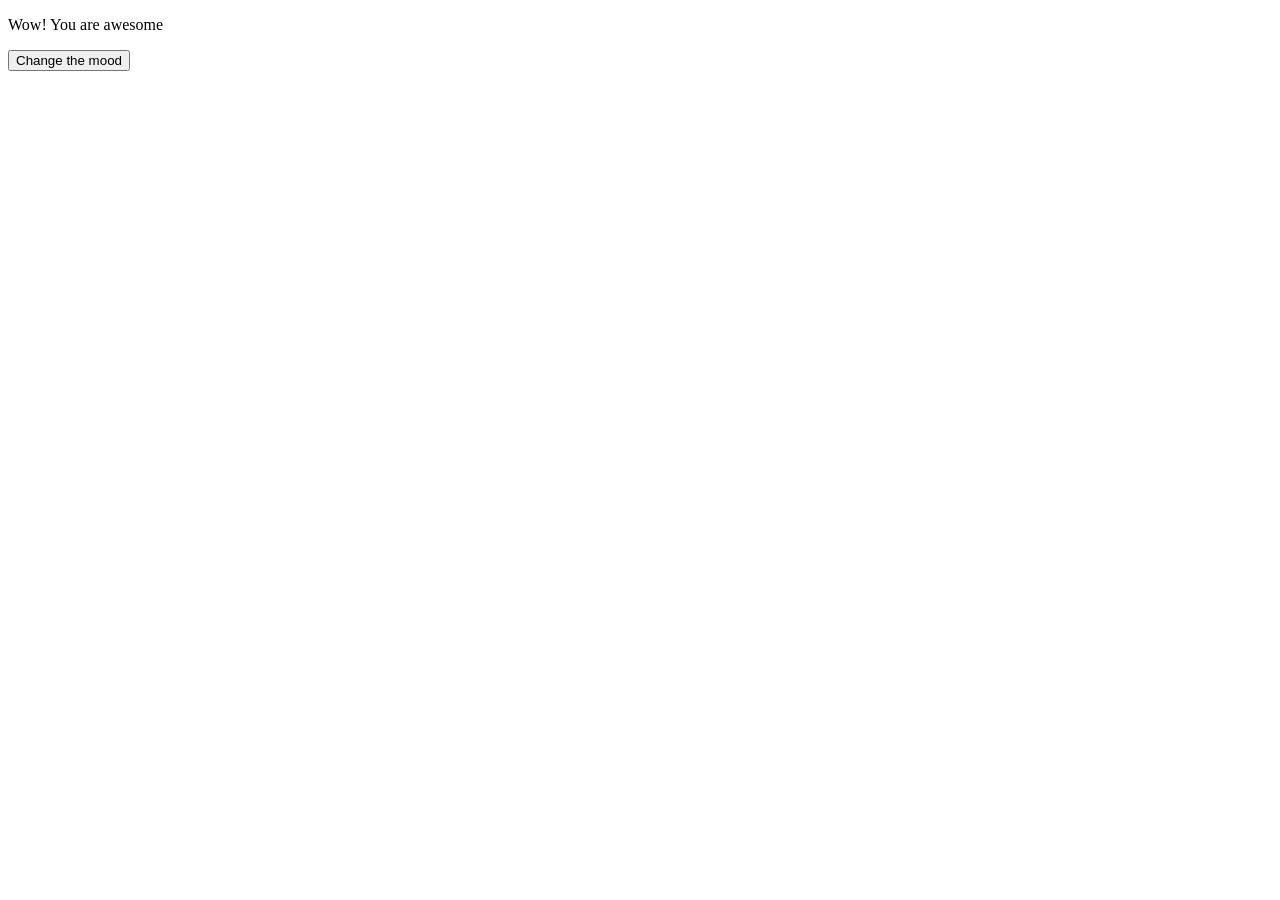
<file: dom1.html>
<!DOCTYPE html>
<html lang="en">
<head>
    <meta charset="UTF-8">
    <meta name="viewport" content="width=device-width, initial-scale=1.0">
    <title>DOM1</title>
</head>
<body>
    <p id="para">Wow! You are awesome</p>
    <button id="change">Change the mood</button>
   
<script>
    const line = document.getElementById('para');
    const button = document.getElementById('change');
    button.addEventListener(
        'click' , () => {
            line.innerText = "You are a fool";
        } 
        )
       
</script>
</body>
</html>
</file>
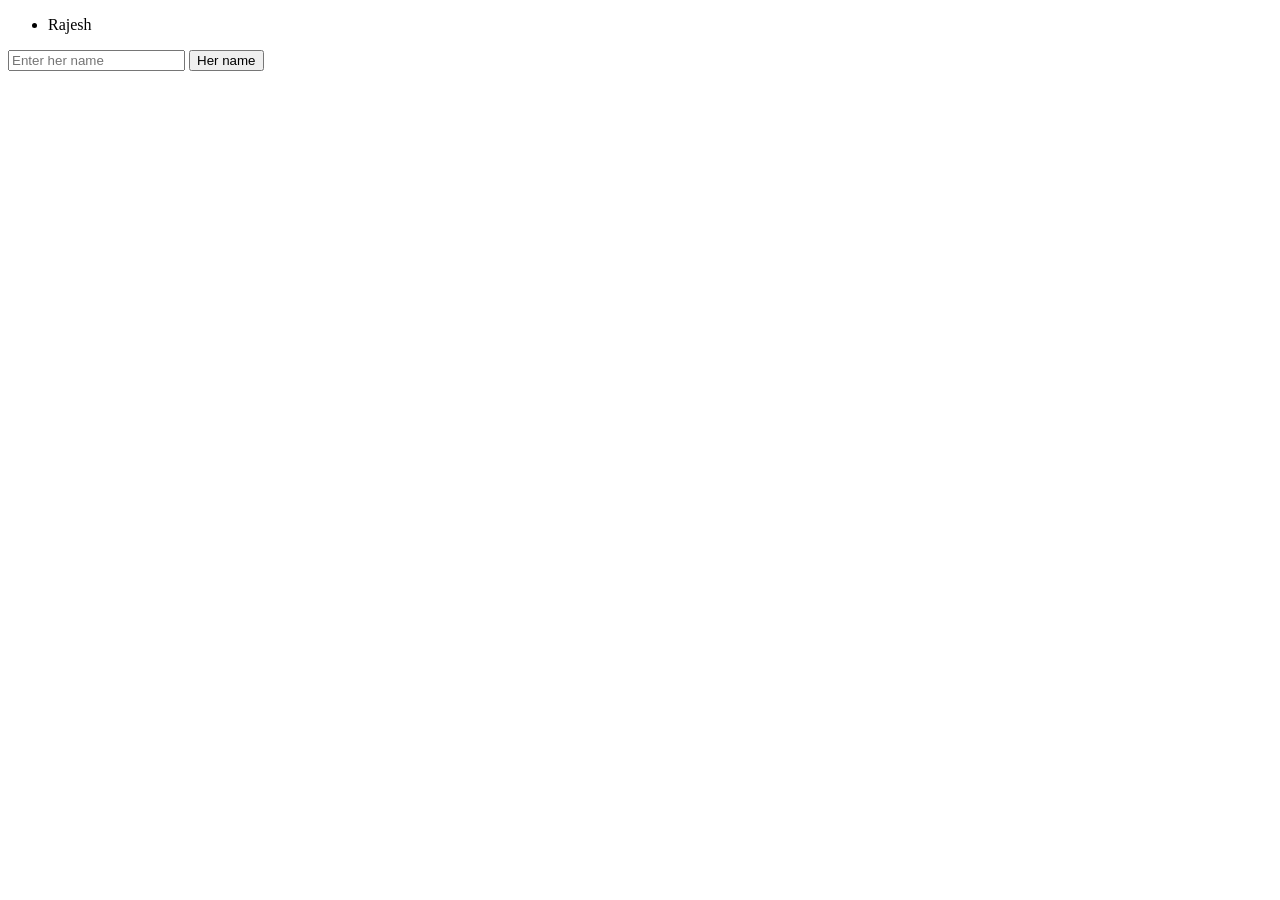
<file: dom2.html>
<!DOCTYPE html>
<html lang="en">
<head>
    <meta charset="UTF-8">
    <meta name="viewport" content="width=device-width, initial-scale=1.0">
    <title>Document</title>
</head>
<body>
     <ul id="list">
        <li>Rajesh</li>
    </ul>
    <input type="text" placeholder="Enter her name" id="GF">
    <button onclick="addHer()">Her name</button>
    <script>
        
         function addHer()  {
            let gf = document.getElementById('GF').value;
            if(gf){
            const li = document.createElement("li");
            li.innerText = gf;
            document.getElementById('list').appendChild(li);
         }}
    </script>
</body>
</html>
</file>
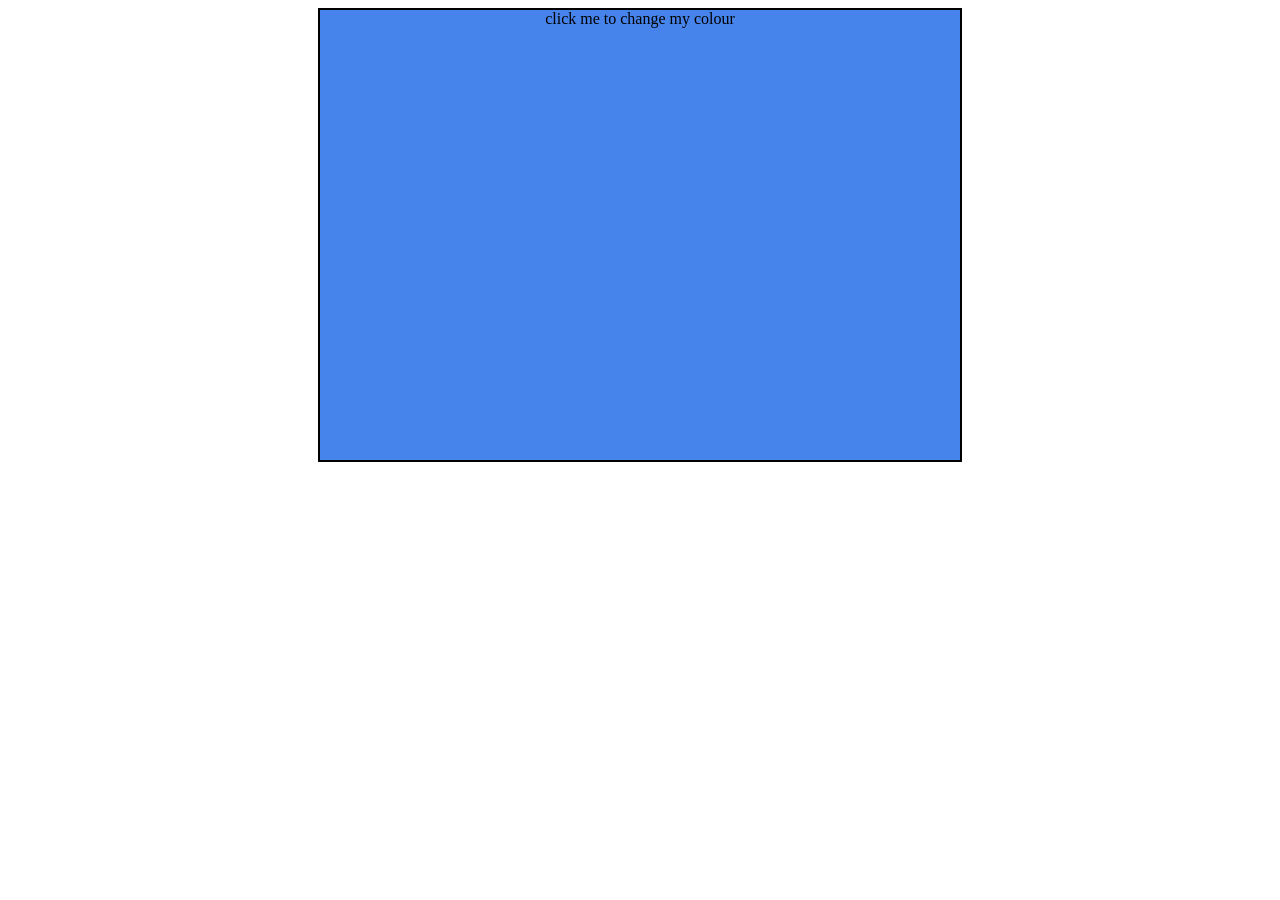
<file: randomColor.html>
<!DOCTYPE html>
<html lang="en">
<head>
    <meta charset="UTF-8">
    <meta name="viewport" content="width=device-width, initial-scale=1.0">
    <title>Document</title>
</head>
<body style="display: flex;justify-content: center;align-items: center;">
    <div id="box" onclick="change()" style="height: 50vh; width: 50vw; border: 2px solid black; text-align: center;">
        click me to change my colour
    </div>
    <script>
        function change(){
            let str = "ABCDEF0123456789"
            let code = "#" ;
            for(let i=1; i<7; i++){
                code += str[Math.floor(Math.random()*15)]
            }
            document.getElementById('box').style.backgroundColor = code;
        }
        change()
    </script>
</body>
</html>
</file>
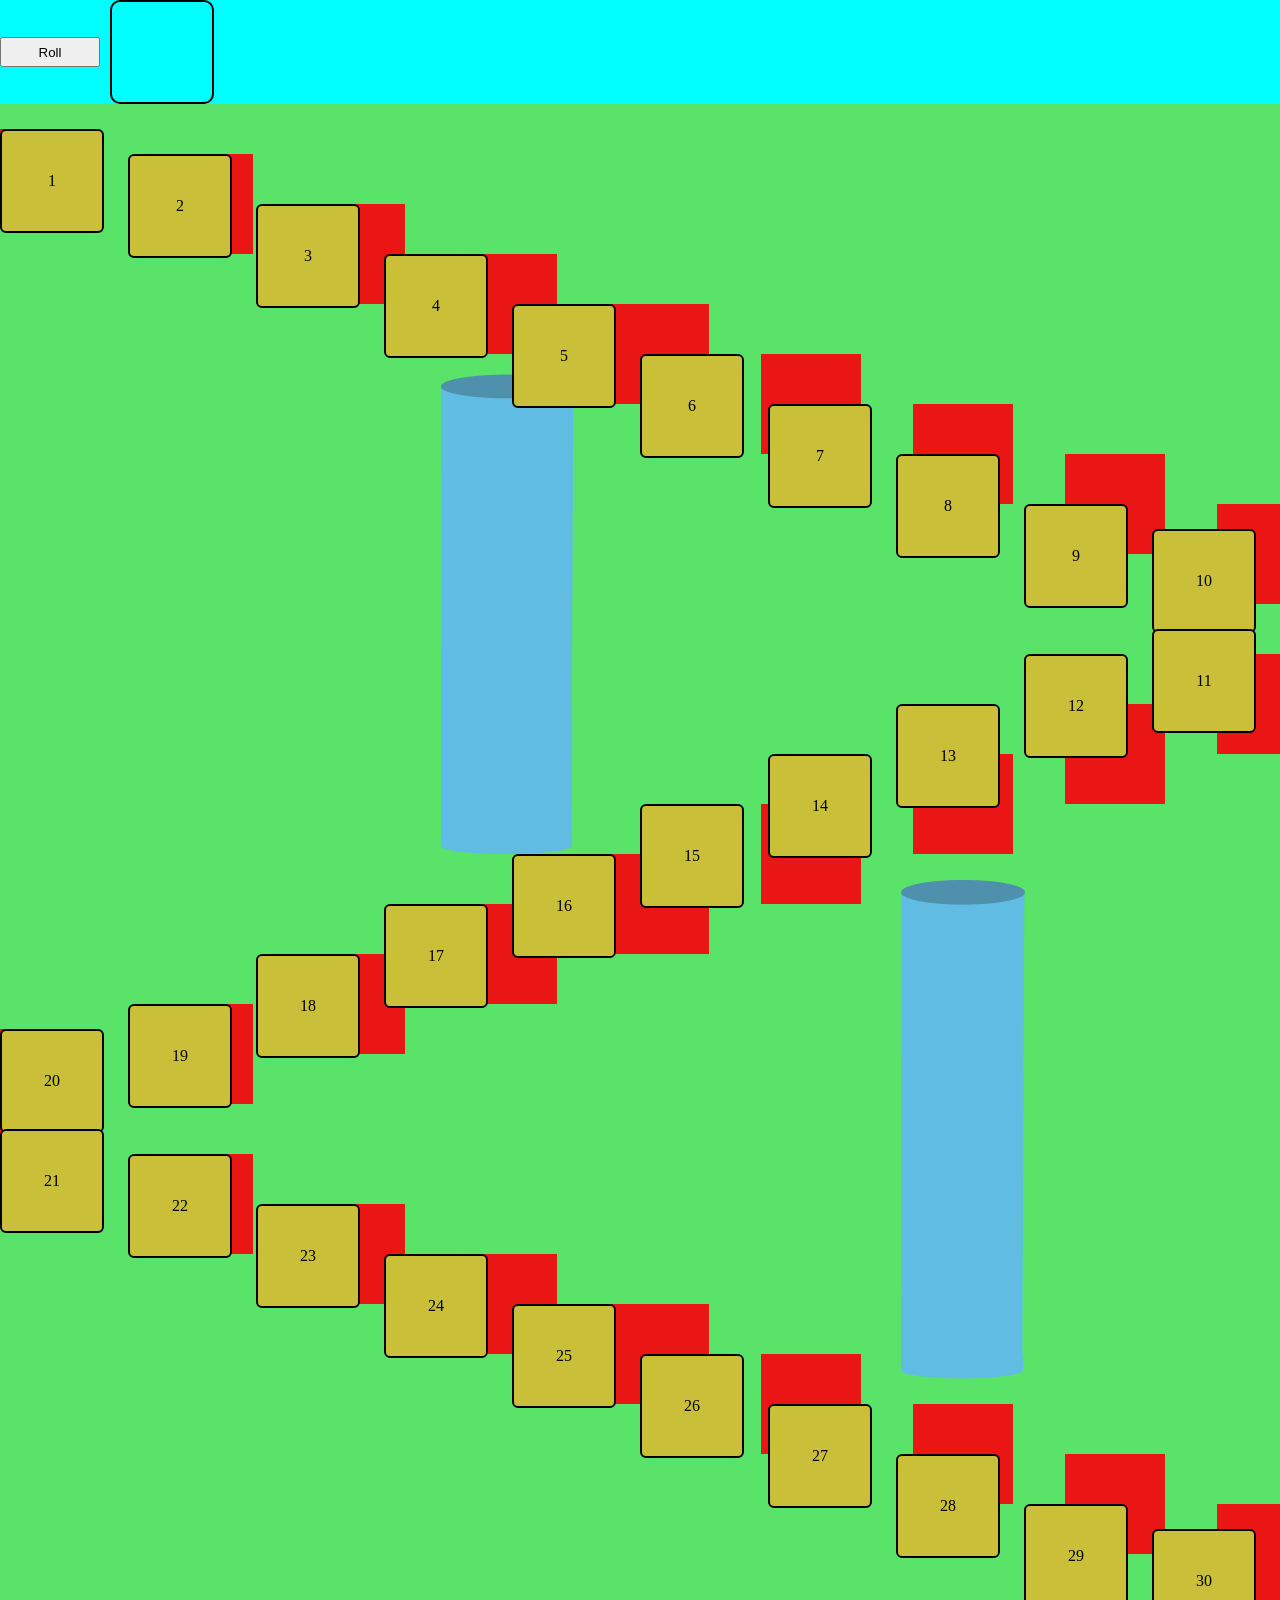
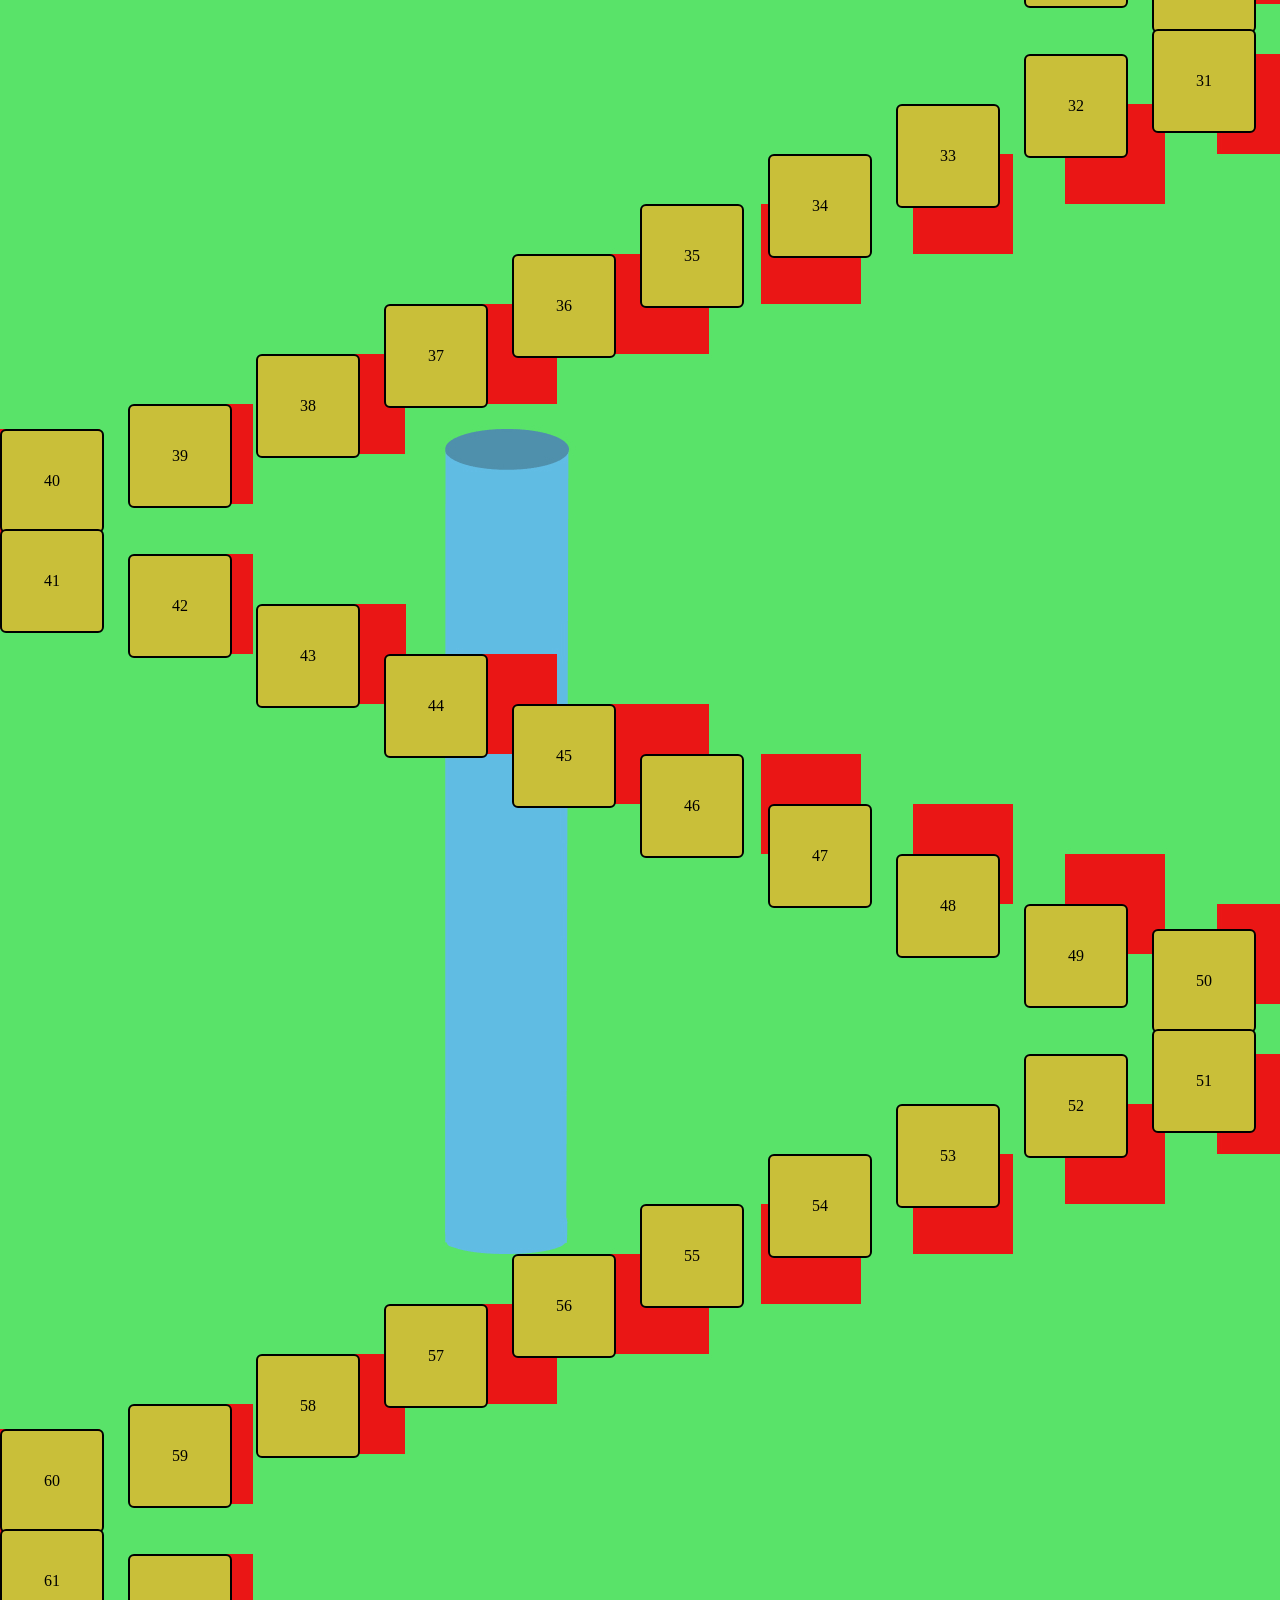
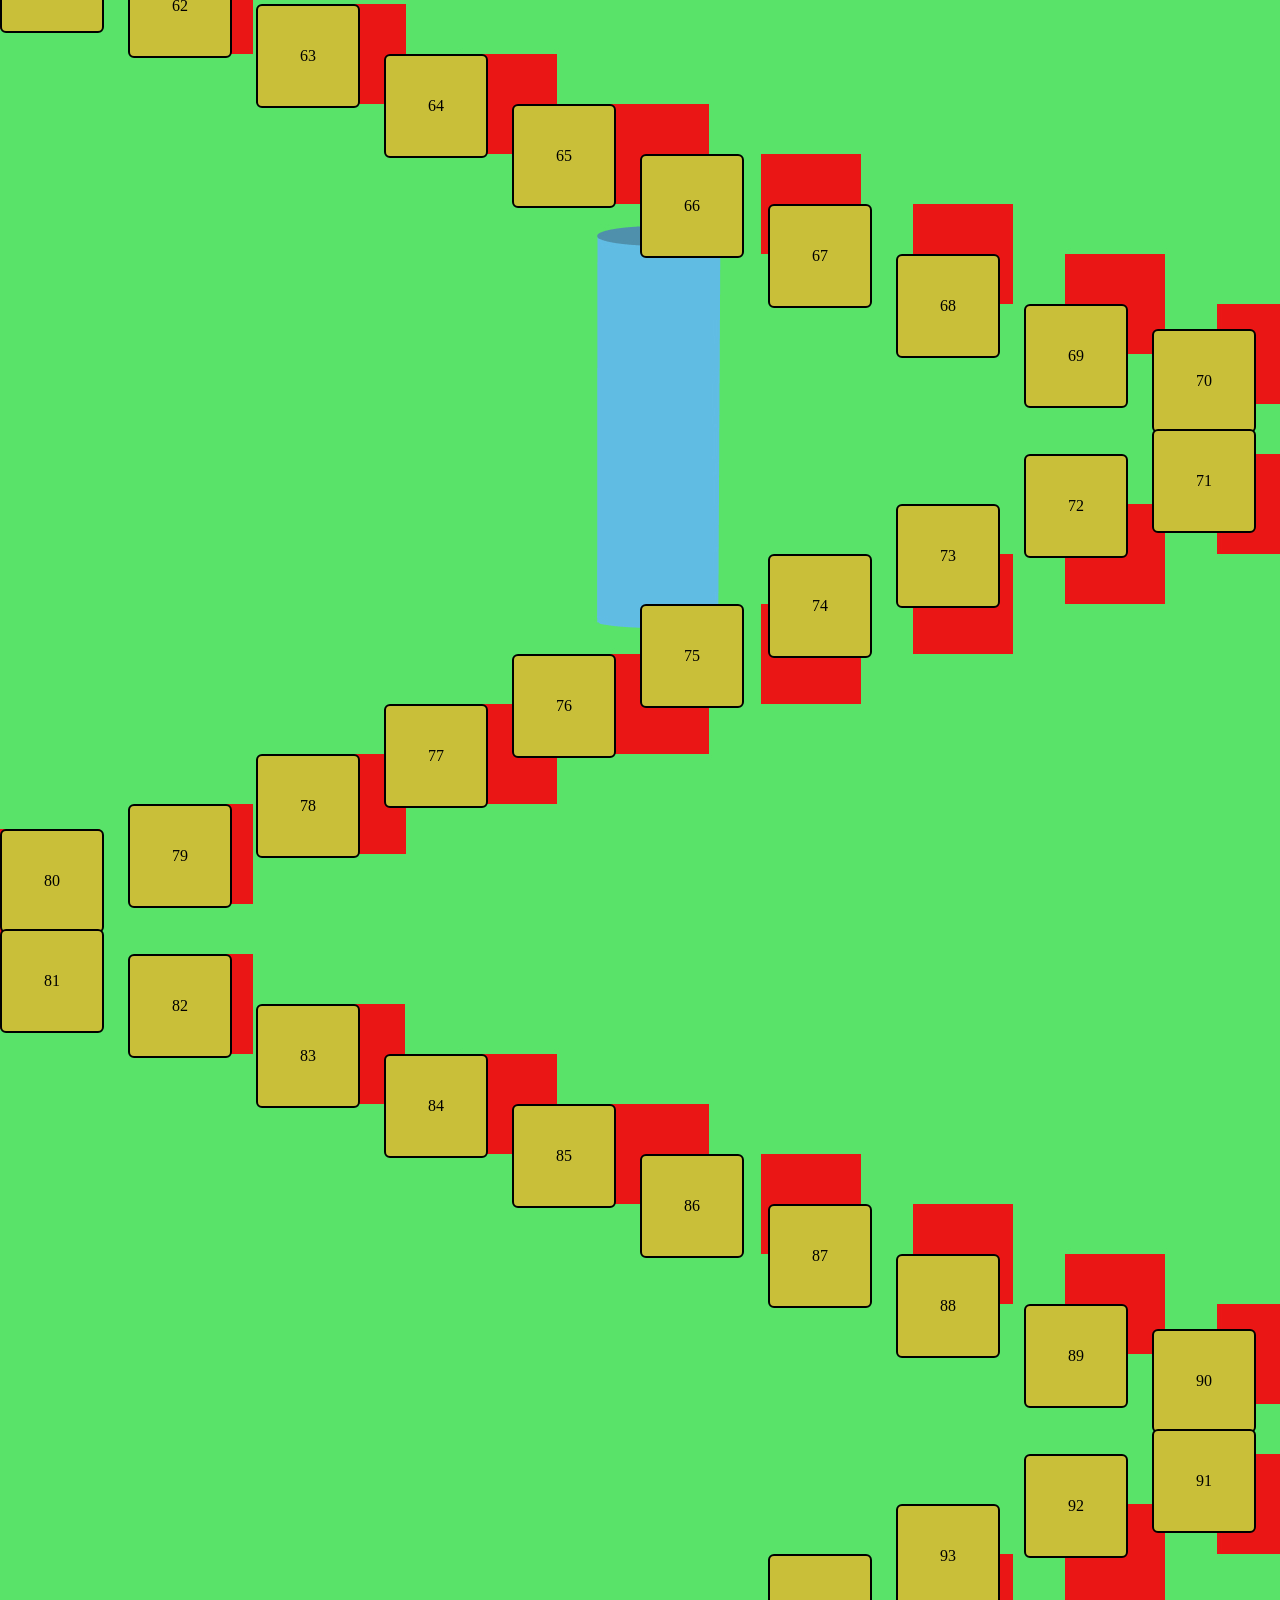
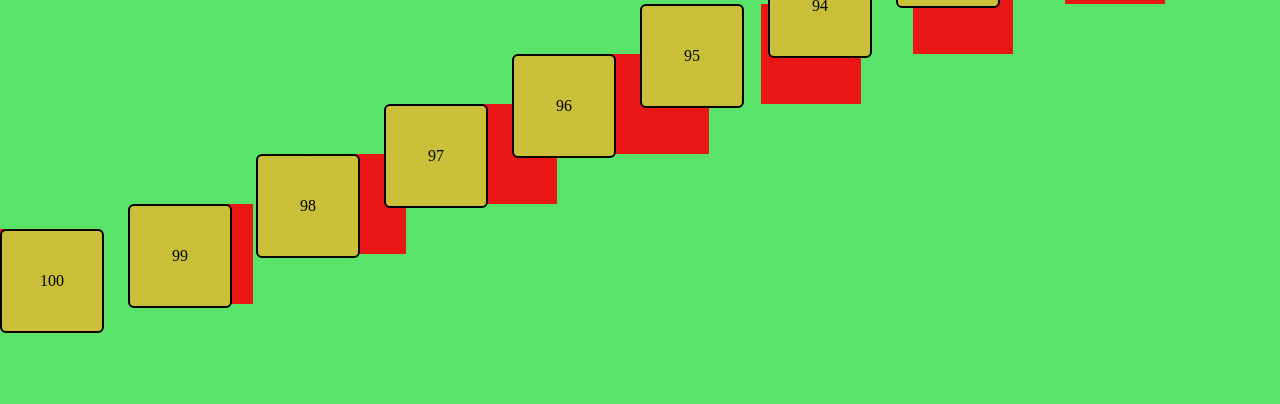
<file: crazyAdventure/crazyAdventure.html>
<!DOCTYPE html>
<html lang="en">

<head>
    <meta charset="UTF-8">
    <meta name="viewport" content="width=device-width, initial-scale=1.0">
    <title>Crazy Adventure</title>
    <link rel="stylesheet" href="style.css">
</head>

<body>
    <div id="status">
        <button id="roll" style="width: 100px; height: 30px;">Roll</button>
        <div id="dice"></div>
    </div>
    <div id="board"> <div id="win"><div id="close">x</div><p>Congratulations 🎉🎉<br>You won</p></div></div>
    <div id="player1"></div>
   

    <script>
        let Q = 0;
        let p = 0;
        let specialCells = {
           4:16,
           14:27,
           37:57,
           64:76
        }
        document.getElementById('roll').addEventListener(
            'click', () => {
                p = 1 + Math.floor(Math.random() * 6);
                setTimeout(
                    () => { document.getElementById('dice').innerText = `${p}` }, 1050
                )
                setTimeout(
                    () => { document.getElementById('dice').classList.add("rollAnimation") }, 50
                )

            })
        document.getElementById('dice').addEventListener(
            "animationend", () => {
                document.getElementById('dice').classList.remove("rollAnimation");
                let target = Q + p;
                if (target > 100) { target = target - p }
                if(target == 100){document.getElementById('win').style.display = "flex"}
                let step = Q + 1;
                const board = document.getElementById('board');
                const player1 = document.getElementById('player1');
                const moveInterval = setInterval(() => {
                    if (step > target) {
                        clearInterval(moveInterval);
                        Q = step - 1;
                        if (specialCells[Q]) {
                            const jumpTo = specialCells[Q];
                            setTimeout(
                                () => {
                                    player1.style.display = "block";
                                    board.querySelectorAll(".cell")[jumpTo - 1].appendChild(player1);
                                    player1.scrollIntoView({
                                        behavior: "smooth",
                                        block: "center",
                                    })
                                    Q = jumpTo;
                                }, 300
                            )

                        }
                        return;
                    }
                    player1.style.display = "block";
                    board.querySelectorAll(".cell")[step - 1].appendChild(player1);
                    player1.scrollIntoView({
                        behavior: "smooth",
                        block: "center",
                        inline: "center"
                    }); step++
                }, 300)
            })
        let path = [];
        for (let i = 0; i < 100; i++) {
            let cols = 10;
            let col = i % 10;
            let row = Math.floor(i / cols);
            if (row % 2 === 1) { col = cols - 1 - col }
            path.push({ x: col * 10, y: i * 50 })
        }
        path.forEach(
            (p, i) => {
                const cell = document.createElement("div");
                cell.classList.add("cell");
                cell.style.left = `${p.x}%`;
                if ((i + 1) % 10 === 0) { cell.style.top = `${(i * 50) - 25}px` }
                else if ((i + 1) % 10 === 1) { cell.style.top = `${(i * 50) + 25}px` }
                else { cell.style.top = `${p.y}px`; }
                cell.textContent = i + 1;
                document.getElementById('board').appendChild(cell);
            })
            document.getElementById('close').addEventListener(
                'click', ()=> {document.getElementById('win').style.display = "none"}
            )

    </script>
</body>

</html>
</file>
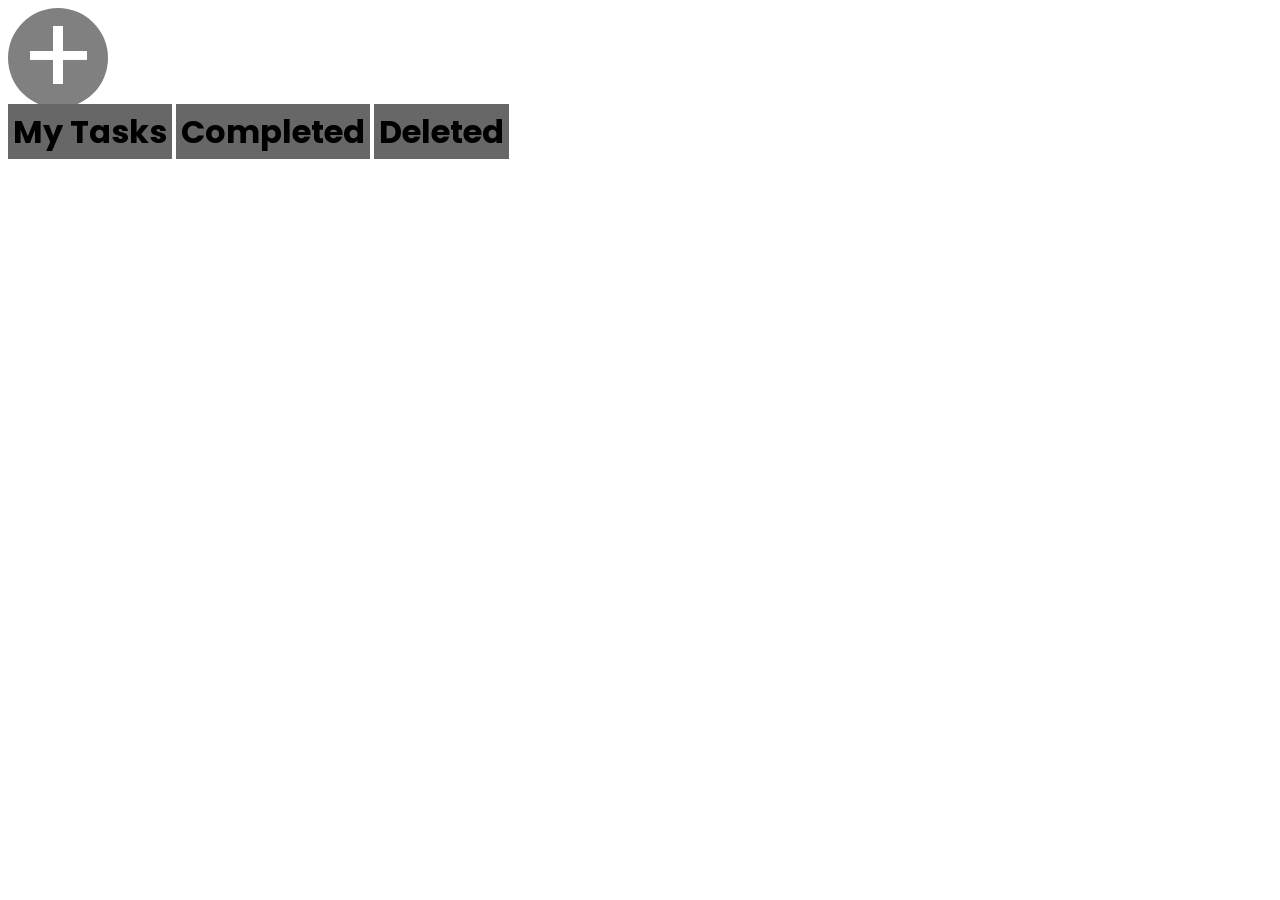
<file: ToDoList/ToDoList.html>
<!DOCTYPE html>
<html lang="en">

<head>
    <meta charset="UTF-8">
    <meta name="viewport" content="width=device-width, initial-scale=1.0">
    <title>Document</title>
    <link href="https://fonts.googleapis.com/css2?family=Poppins:wght@400;600&display=swap" rel="stylesheet">
    <style>
        * {
            font-family: poppins;
        }

        #popup {
            position: fixed;
            z-index: 5;
            height: 50vh;
            width: 80vw;
            top: 25vh;
            left: 10vw;
            background-color: rgba(65, 64, 64, 0.966);
            display: none;
        }

        #close {
            position: absolute;
            right: 0;
            top: 0;
            background-color: rgb(148, 146, 146);
            cursor: pointer;
            z-index: 6;
            height: 20px;
            width: 20px;
            line-height: 20px;
            text-align: center;
        }

        h1 {
            display: inline;
            background-color: rgb(104, 103, 103);
            padding: 5px;
        }

        .done {
            text-decoration: line-through;
            color: gray;
        }

        ul {
            position: absolute;
            top: 0;
            left: 0;
            display: flex;
            flex-direction: column;
            gap: 15px;
        }
        .active {
            background-color: rgb(20, 20, 20);
            color: white;
        }
    </style>
</head>

<body>
    <div onclick="popup()"
        style="width: 100px; height: 100px; border-radius: 50px;background-color: grey;font-size: 7rem; text-align: center;color: white; line-height: 100px;cursor: pointer;">
        +</div>
    <div id="popup">
        <div id="close">X</div>
        <div style="height: 30vh; line-height: 30%; text-align: center; padding: 20px; color: white;">What do you want to add?</div>
        <div style="display: flex; justify-content: center;">
            <div>
                <input type="text" id="task">
            </div>
            <button onclick="add()">Add</button>
        </div>
    </div>
    <h1 id="h1">My Tasks</h1>
    <h1 id="h2">Completed</h1>
    <h1 id="h3">Deleted</h1>
    <div style="position: relative; display: flex; width: 100vw;">
        <ul id="list"></ul>
        <ul id="Dlist" style="display: none;"></ul>
        <ul id="Clist" style="display: none;"></ul>
    </div>
    <script>
        const closeBtn = document.getElementById('close');
        closeBtn.addEventListener(
            'click', () => {
                document.getElementById('popup').style.display = "none";
            })
        function popup() {
            document.getElementById('popup').style.display = "block";
            document.getElementById('task').value = "";
        }
        function add() {
            const task = document.getElementById('task');
            const ul = document.getElementById('list');
            const li = document.createElement("li")
            if (!task.value.trim()) { return }
            const taskText = task.value.trim();
            li.innerHTML = `${taskText} <button class="delete">remove</button> <button class="complete">✅</button><button class="del">❌</button>`;
            ul.appendChild(li)
            li.querySelector(".delete").addEventListener(
                'click', () => {
                    li.remove()
                }
            )
            li.querySelector(".complete").addEventListener(
                'click', () => {
                    const doneLi = document.createElement("li");
                    doneLi.innerHTML = `${taskText} <button class="delete">remove</button>`
                    document.getElementById('Clist').appendChild(doneLi)
                    li.classList.toggle('done');
                    doneLi.querySelector(".delete").addEventListener(
                'click', () => {
                    doneLi.remove()
                }
            )
                })
                li.querySelector(".del").addEventListener(
                    'click', () => {
                        const delLi = document.createElement("li")
                        delLi.innerHTML = `${taskText} <button class="delete">remove</button>`
                        document.getElementById('Dlist').appendChild(delLi);
                        li.remove()  ;
                        delLi.querySelector(".delete").addEventListener(
                'click', () => {
                    delLi.remove()
                }
            )
                    }
                )
            document.getElementById('popup').style.display = "none";
        }
        const h1s = document.querySelectorAll('h1');
        const uls = document.querySelectorAll('ul');
        h1s.forEach(
            MH => {
                MH.addEventListener(
                   'click', () => {
                    h1s.forEach(i => i.classList.remove('active'));
                    uls.forEach(i => i.style.display = "none");
                    MH.classList.add('active');
        if (MH.id === 'h1') {document.getElementById('list').style.display = "block"}
       else if (MH.id === 'h2') {document.getElementById('Clist').style.display = "block"}
       else if (MH.id === 'h3') {document.getElementById('Dlist').style.display = "block"}   
                })})
    </script>
</body>

</html>
</file>
<file: crazyAdventure/style.css>
* {
    margin: 0;
    padding: 0;
}

#status {
    display: flex;
    gap: 10px;
    align-items: center;
    background-color: aqua;
    position: sticky;
    z-index: 10;
    top: 0;
}

#dice {
    width: 100px;
    height: 100px;
    border: 2px solid black;
    border-radius: 10px;
    font-size: 64px;
    text-align: center;
}

@keyframes roll {
    0% {
        transform: rotate(0deg);
    }

    100% {
        transform: rotate(360deg);
    }
}

.rollAnimation {
    animation: roll 1.5s ease-in-out;
}

#board {
    background-color: rgb(76, 87, 203);
    position: relative;
    width: 100%;
    height: 5100px;
    background-image: url(images/canvas2.jpg);
}

.cell {
    width: 100px;
    height: 100px;
    position: absolute;
    border: 2px solid black;
    border-radius: 6px;
    display: flex;
    justify-content: center;
    align-items: center;
    background-color: rgb(201, 191, 57);
}

@media screen and (max-width: 400px) {
    .cell {
        width: 10vw;
        aspect-ratio: 1/1;
    }
}

#player1 {
    height: 50px;
    width: 50px;
    background-color: rgba(255, 0, 0, 0.416);
    border-radius: 25px;
    display: none;
    position: absolute;
    top: 25px;
    left: 25px;
}
#win {
    height: 50vh;
    width: 50vw;
    position: absolute;
    bottom: 200px;
    z-index: 10;
    justify-content: center;
    align-items: center;
    background-color: rgb(239, 117, 42);
    border-radius: 20px;
      left: 25vw;
      display: none;
      font-size: 50px;
}
#close {
    position: absolute;
    top: 0;
    right: 0;
    background-color: rgb(164, 44, 0);
    font-size: 32px;
    aspect-ratio: 1;
    width: 20px;
    cursor: pointer;
}
</file>
